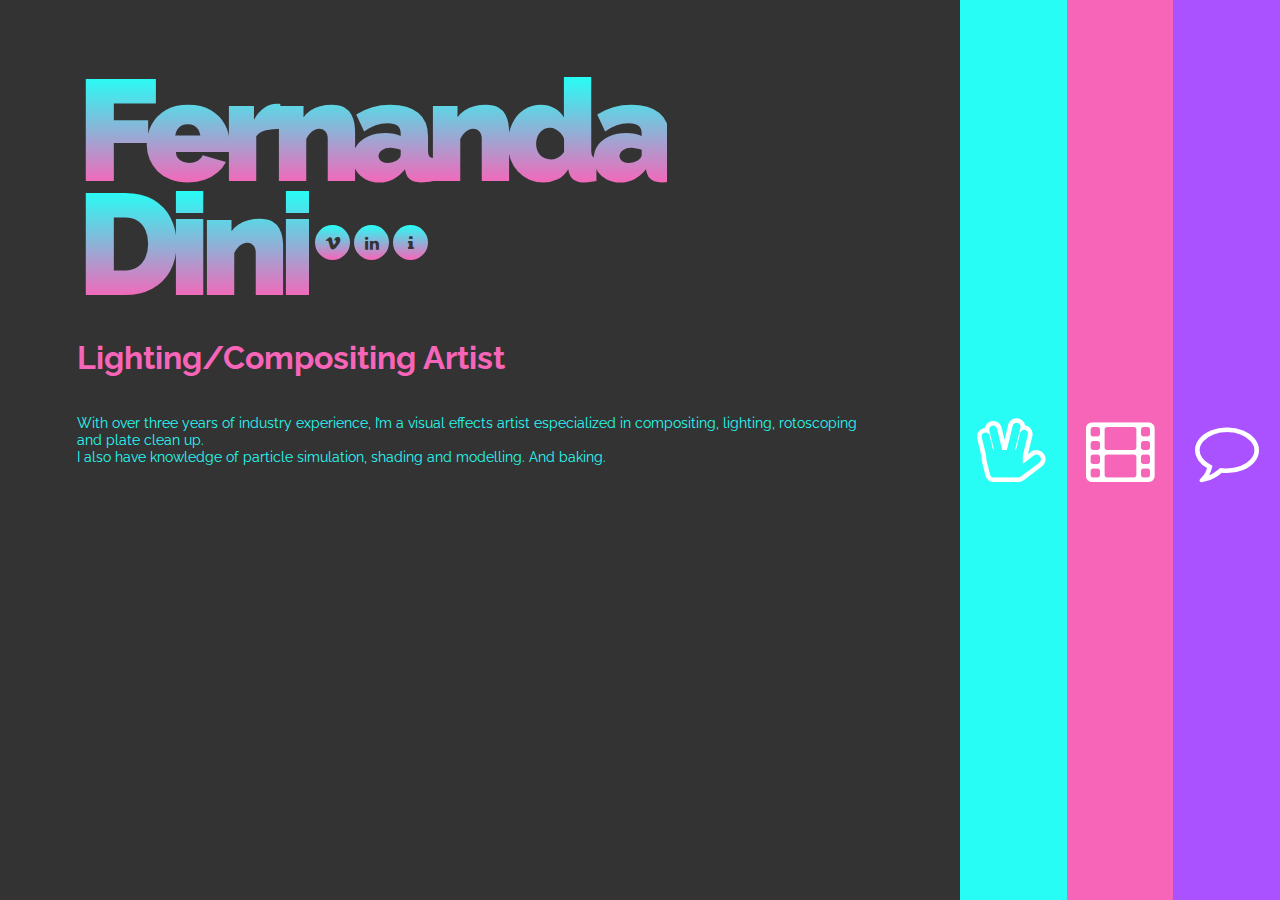
<file: index.html>
<!doctype html>

<html lang="en">
<head>
  <meta charset="utf-8">

  <meta name="viewport" content="width=device-width">
  <meta name="description" content="With over two years of industry experience, I’m a visual effects artist especialized in compositing, rotoscoping, plate clean up and lighting. I also have knowledge of particle simulation, shading and modelling. And baking.">
  <meta name="author" content="OP">

  <link rel="icon" type="image/png" href="img/favicon.png" />

  <link rel="stylesheet" href="https://maxcdn.bootstrapcdn.com/font-awesome/4.5.0/css/font-awesome.min.css">
  <link href='https://fonts.googleapis.com/css?family=Raleway:400,900|Limelight' rel='stylesheet' type='text/css'>
  <link rel="stylesheet/less" type="text/css" href="css/style.scss" />
  <link rel="stylesheet" href="css/style.css">

  <!--[if lt IE 9]>
  <script src="http://html5shiv.googlecode.com/svn/trunk/html5.js"></script>
  <![endif]-->

  <title>Fernanda Dini</title>
</head>

<body>
  <aside>
    <div>
      <h1>Fernanda</h1>
      <h1>Dini</h1>
      
      <ul>
        <li><a href="https://www.linkedin.com/in/fernandadini" target="_blank"><i class="fa fa-vimeo"></i></a></li>
        <li><a href="https://vimeo.com/dinifernanda" target="_blank"><i class="fa fa-linkedin"></i></a></li>
        <li><a href="resume_2016.pdf" target="_blank"><i class="fa fa-info" aria-hidden="true"></i></a></li>
      </ul>
    </div>
    <h2>Lighting/Compositing Artist</h2>
    <h3>With over three years of industry experience, I’m a visual effects artist especialized in compositing, lighting, rotoscoping and plate clean up.</h3>
    <h3>I also have knowledge of particle simulation, shading and modelling. And baking.</h3>
  </aside>

  <section class="about">
    <i class="fa fa-hand-spock-o fa-4x"></i>
    <article>
        <header>
        <h2>About</h2>

        <blockquote>
          <p>Graduated in Film Production in Brazil with work experience in production, film editing, still photography, art direction and specialized in Visual Effects for Film and Television here in Vancouver. I’m a fast learner with a keen eye for details and I have an organized work methodology to create beautiful images. I’m easy going, a team player, and very diligent.</p>
        </blockquote> 
      </header>

      <ol>
        <li>
          <dl>
            <dt>
              <object data="img/2d.svg"></object>
              <span>2D</span>
            </dt>
            <dd>Compositing</dd>
            <dd>Rotoscoping</dd>
            <dd>Plate Clean Up</dd>
            <dd>Projection</dd>
            <dd>Color Correction</dd>
          </dl>
        </li>
        <li>
          <dl>
            <dt>
              <object data="img/3d.svg"></object>
              <span>3D</span>
            </dt>
            <dd>Lighting</dd>
            <dd>Rendering</dd>
            <dd>Texturing</dd>
            <dd>Particle Simulation</dd>
          </dl>
        </li>
        <li>
          <dl>
            <dt>
              <object data="img/camera.svg"></object>
              <span>PHOTOS+FILMS</span>
            </dt>
            <dd>Photography</dd>
            <dd>Lighting</dd>
            <dd>Editing</dd>
            <dd>Art Direction</dd>
            <dd>Production</dd>
          </dl>
        </li>
      </ol>
    </article>
  </section>

  <section class="jobs">
    <i class="fa fa-film fa-4x"></i>
    <article>
      <header>
        <h2>Demo Reel</h2>

<!--         <blockquote>
          <p>My demo reel ❤️</p>
        </blockquote> -->
      </header>

      <div class="videoWrapper">
    <!-- Copy & Pasted from YouTube -->
    <iframe src="https://player.vimeo.com/video/154396177" frameborder="0" webkitallowfullscreen="" mozallowfullscreen="" allowfullscreen=""></iframe>
      </div>
      

      <!-- <ul>
        <li>
          <a href="http://willowcreative.io/" target="_blank">
            <header>
              <img src="img/willow.jpg" alt="Willow Creative Website">
              <h3>Willow Creative</h3>
            </header>
            <time datetime="2015-11-02">Jun/2016</time>
            <p>Website for my company, Willow Creative. We specialize in VR and AR content</p>
            <dl>
              <dd>UX/UI</dd>
              <dd>HTML</dd>
              <dd>CSS</dd>
              <dd>JS</dd>
              <dd>WebGL</dd>
              <dd>ThreeJS</dd>
            </dl>
          </a>
        </li>

        <li>
          <a href="http://fernandadini.com" target="_blank">
            <header>
              <img src="img/fernandadini.jpg" alt="Fernanda Dini Website">
              <h3>Fernanda Dini</h3>
            </header>
            <time datetime="2016-02-06">Feb/2016</time>
            <p>In under two hours I've created and deployed this Portfolio from scratch</p>
            <dl>
              <dd>UX/UI</dd>
              <dd>HTML</dd>
              <dd>CSS</dd>
              <dd>JS</dd>
            </dl>
          </a>
        </li>

        <li>
          <a href="http://bbtv.com/videos" target="_blank">
            <header>
              <img src="img/thewall.jpg" alt="The Video Wall app">
              <h3>The VideoWall</h3>
            </header>
            <time datetime="2015-12-06">Dec/2015</time>
            <p>Searchs and Lists Youtube videos for specific Networks. I've also customized the YouTube player completely</p>
            <dl>
              <dd>HTML</dd>
              <dd>CSS</dd>
              <dd>JS</dd>
              <dd>Vue.js</dd>
            </dl>
          </a>
        </li>
      </ul> -->
    </article>
  </section>

  <section class="contact">
    <i class="fa fa-comment-o fa-4x"></i>
    <article>
      <header>
        <h2>Contact</h2>

        <blockquote>
          <p>Weekdays, any time after 9 a.m. is fine.</p>
          <p>I hope we work together soon!</p>
        </blockquote>
      </header>

      <nav>
        <a href="tel:1-778-859-2142" class="fa fa-phone">778 859 2142</a>
        <a href="http://ca.linkedin.com/in/fernandadini" class="fa fa-linkedin" target="_blank">/fernandadini</a>
        <a href="mailto:fernandadinitavares@gmail.com" class="fa fa-envelope">fernandadinitavares@gmail.com</a>
      </nav>
    </article>
  </section>
</body>
</html>
</file>
<file: css/style.css>
.contact-gradient,.contact .fa-phone:before,.contact .fa-linkedin:before,.contact .fa-envelope:before{background:linear-gradient(#FFC46B, #2DCC63)}@keyframes opacityToZero{0%{opacity:1}100%{opacity:0}}*{padding:0;margin:0;outline:none}a{color:white;text-decoration:none}li{list-style:none}body{position:static;display:flex;color:white;font-family:"Raleway",sans-serif;flex-direction:column;width:100%;height:100%;overflow:auto}h2{padding:14.4% 8%}aside{background:#333;padding:32% 0;text-align:center}aside div{padding:8%;padding-bottom:0}aside div h1,aside div ul,aside div aside{display:inline-block}aside div ul{padding:5% 0}aside div h1{background:none;color:#27fdf5;background:-webkit-linear-gradient(#27fdf5, #f765b8);-webkit-background-clip:text;-webkit-text-fill-color:transparent;font-size:4em;font-weight:900;letter-spacing:-.07em;word-spacing:20em;line-height:.75em;font-size:4.5em;vertical-align:middle}aside div li{display:inline-block}aside div li a{margin:5%}aside div li a i{background:linear-gradient(#27fdf5, #f765b8);color:#333;height:15px;width:15px;padding:10px;text-align:center;border-radius:50%}aside div li a:hover i{background:linear-gradient(ligthen(#aa52ff, 5%), ligthen(#f765b8, 5%))}aside h2{color:#f765b8;font-size:1.6em;padding:8%;text-align:center}aside h3{color:#27fdf5;font-size:.9em;font-weight:400;padding:0 8%;text-align:center}section{display:flex;flex:2}section header{flex:1;overflow:hidden}section header blockquote{position:relative;width:96%;margin:-4% 0 2% 0;margin-left:-2%;padding:4%;transform:rotate(-2deg)}section header h2{color:white;font-size:4em}section header blockquote p{padding-bottom:10px}section:before{display:none}i{display:none !important}article{width:100%}article ol,article ul,article nav{margin-top:8%}ol li{display:flex;align-items:center}ol li dl{width:100%;min-height:280px}ol li dl dt{padding:0}dl{flex-wrap:wrap;margin:8% 0;text-align:center}dl dt{width:100%;color:#aa52ff;font-size:1em;text-transform:uppercase;padding:0 2%}dl dt b{background:none;color:#fff;background:-webkit-linear-gradient(#aa52ff, #f765b8);-webkit-background-clip:text;-webkit-text-fill-color:transparent;margin:0 4% 0 0;padding:1px 0 0 0}dl dt span,dl dt object{display:inline-block;clear:both}dl dt span{width:100%}dl dd{display:inline-block;padding:2%;margin:2%}.about{position:relative;background:#27fdf5;position:relative}.about:before{background:#27fdf5;content:'';position:absolute;top:0;left:0;width:100%;height:100%;z-index:5;pointer-events:none}.about h2{text-shadow:10px 5px 0 #aa52ff}.about blockquote{background:#aa52ff}.about dd{color:#aa52ff;border:1px solid #aa52ff}.jobs{position:relative;background:#f765b8}.jobs:before{background:#f765b8;content:'';position:absolute;top:0;left:0;width:100%;height:100%;z-index:5;pointer-events:none}.jobs h2{text-shadow:10px 5px 0 #27fdf5}.jobs blockquote{background:#27fdf5}.jobs dd{color:#27fdf5;border:1px solid #27fdf5}.jobs .videoWrapper{position:relative;padding-bottom:56.25%;padding-top:25px;height:0;width:90%;margin:0 5% 2% 5%}.jobs .videoWrapper iframe{position:absolute;top:0;left:0;width:100%;height:100%}.contact{position:relative;background:#aa52ff}.contact:before{background:#aa52ff;content:'';position:absolute;top:0;left:0;width:100%;height:100%;z-index:5;pointer-events:none}.contact h2{text-shadow:10px 5px 0 #f765b8}.contact blockquote{background:#f765b8}.contact dd{color:#f765b8;border:1px solid #f765b8}.contact nav{display:flex;flex-direction:column;justify-content:center;align-items:center;width:100%;margin:0 0 8% 0}.contact nav a{color:#aa52ff;margin:16% 0 0 0}.contact nav a:before{display:flex;justify-content:center;align-items:center;float:none;color:#aa52ff;font-size:5em;width:3.57143em;height:3.57143em;margin:0 auto 70px auto;border-radius:50%}@media only screen and (min-width: 800px){body{position:fixed;flex-direction:row}body aside{flex:6}body aside h2,body aside h3{opacity:0}body aside:hover{flex:18}body aside:hover h1{font-size:9.5em}body aside:hover h2,body aside:hover h3{opacity:1;transition-delay:.5s}body section:before{opacity:0}body section article{display:none}body section:hover{flex:20;align-items:stretch;justify-content:flex-start}body section:hover:before{animation:opacityToZero 2.5s;opacity:0}body section:hover h1{font-size:9em}body section:hover i{display:none !important}body section:hover article{display:flex}body *{transition:.5s all}h2{padding:4%}aside{padding:0;text-align:left}aside h1{font-size:2.5em !important;padding-bottom:0;text-indent:0}aside h1:before{display:none}aside h2{font-size:2em;text-align:left;padding:4% 8%}aside h3{text-align:left}aside:hover h1{font-size:9em !important}section{align-items:center;justify-content:center}section header h2{font-size:5em}section header blockquote p{padding-bottom:0}section:before{display:block}i{display:inline-block !important}article{display:flex;flex-flow:column;align-items:stretch;justify-content:flex-start;position:relative;overflow:hidden;overflow-y:auto;width:100%}article header{flex:1}article ol,article ul,article nav{display:flex;flex:1;margin-top:0}article li,article a{flex:1}ol{flex-flow:columns}dl{padding:0 8%;margin:0;text-align:left}dl dt span{clear:both}dl object{height:100px}dl dd{font-size:.9em}.contact nav{flex-direction:row}.contact nav a{color:#aa52ff;margin:0;text-align:center}.contact nav a:before{display:flex;justify-content:center;align-items:center;float:none;color:#aa52ff;font-size:4em;width:2.85714em;height:2.85714em;margin:0 auto 70px auto;border-radius:50%}.contact nav a:hover{color:white}.contact nav a:hover:before{transform:scale(1.4, 1.4)}}
/*# sourceMappingURL=style.css.map */
</file>
